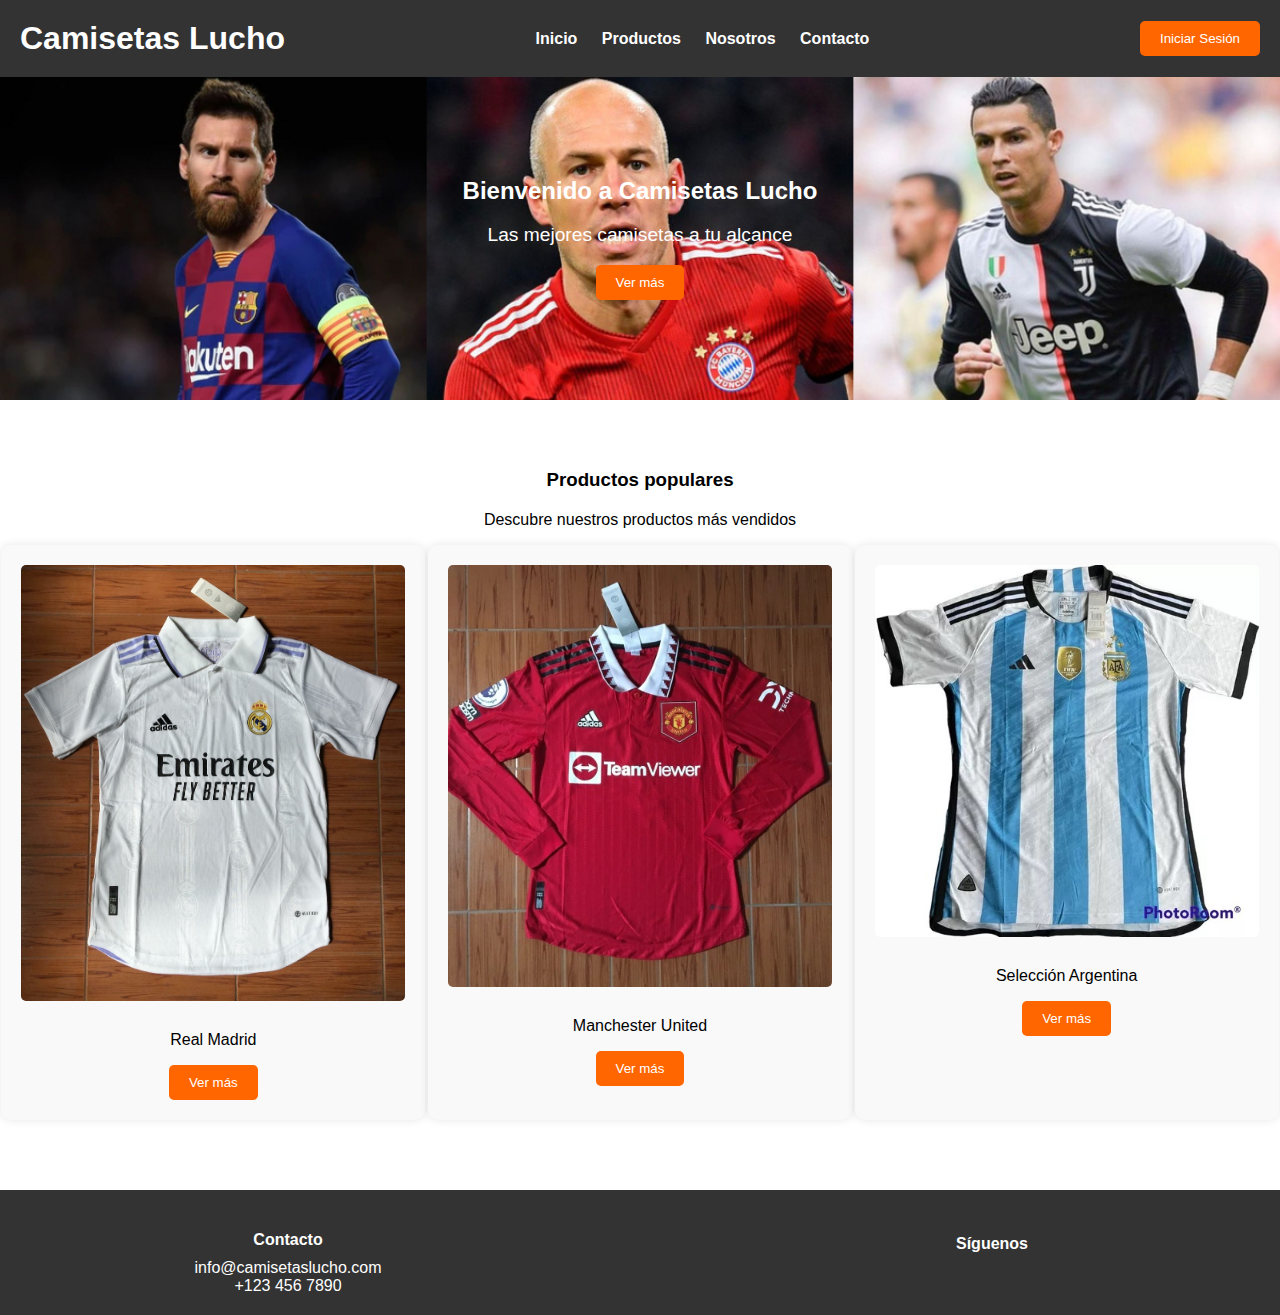
<file: index.html>
<!DOCTYPE html>
<html lang="es">

<head>
    <meta charset="UTF-8">
    <meta name="viewport" content="width=device-width, initial-scale=1.0">
    <title>Camisetas Lucho</title>
    <link rel="stylesheet" href="css/style.css">
    <!-- Agregamos el enlace al favicon -->
    <link rel="icon" type="image/x-icon" href="./img/favicon.png">
</head>

<body>

<header class="encabezado">
    <h1>Camisetas Lucho</h1>
    <nav>
        <ul>
            <li><a href="./index.html">Inicio</a></li>
            <li><a href="./pages/productos.html">Productos</a></li>
            <li><a href="./pages/nosotros.html">Nosotros</a></li>
            <li><a href="./pages/contacto.html">Contacto</a></li>
        </ul>
    </nav>
    <button class="boton">Iniciar Sesión</button>
</header>

<section class="banner">
    <div class="bannerContenido">
        <h2>Bienvenido a Camisetas Lucho</h2>
        <p>Las mejores camisetas a tu alcance</p>
        <button class="boton">Ver más</button>
    </div>
</section>

<section class="productos">
    <h3>Productos populares</h3>
    <p>Descubre nuestros productos más vendidos</p>
    <div class="contenedorProductos">
        <div class="producto">
            <img src="img/productos/realmadrid.jpg" alt="Real Madrid">
            <p>Real Madrid</p>
            <button class="boton">Ver más</button>
        </div>
        <div class="producto">
            <img src="img/productos/manchesterunited.jpg" alt="Manchester United">
            <p>Manchester United</p>
            <button class="boton">Ver más</button>
        </div>
        <div class="producto">
            <img src="img/productos/argentina.jpg" alt="Selección Argentina">
            <p>Selección Argentina</p>
            <button class="boton">Ver más</button>
        </div>
    </div>
</section>

<footer class="footer">
    <div class="footerContenido">
        <div class="infoContacto">
            <h4>Contacto</h4>
            <p>info@camisetaslucho.com</p>
            <p>+123 456 7890</p>
        </div>
        <div class="redesSociales">
            <h4>Síguenos</h4>
            <a href="./img/iconos/facebook.png"><i class="fab fa-facebook"></i></a>
            <a href="./img/iconos/instagram.png"><i class="fab fa-instagram"></i></a>
            <a href="./img/iconos/twitter.png"><i class="fab fa-twitter"></i></a>
        </div>
    </div>
</footer>

</body>
</html>
</file>
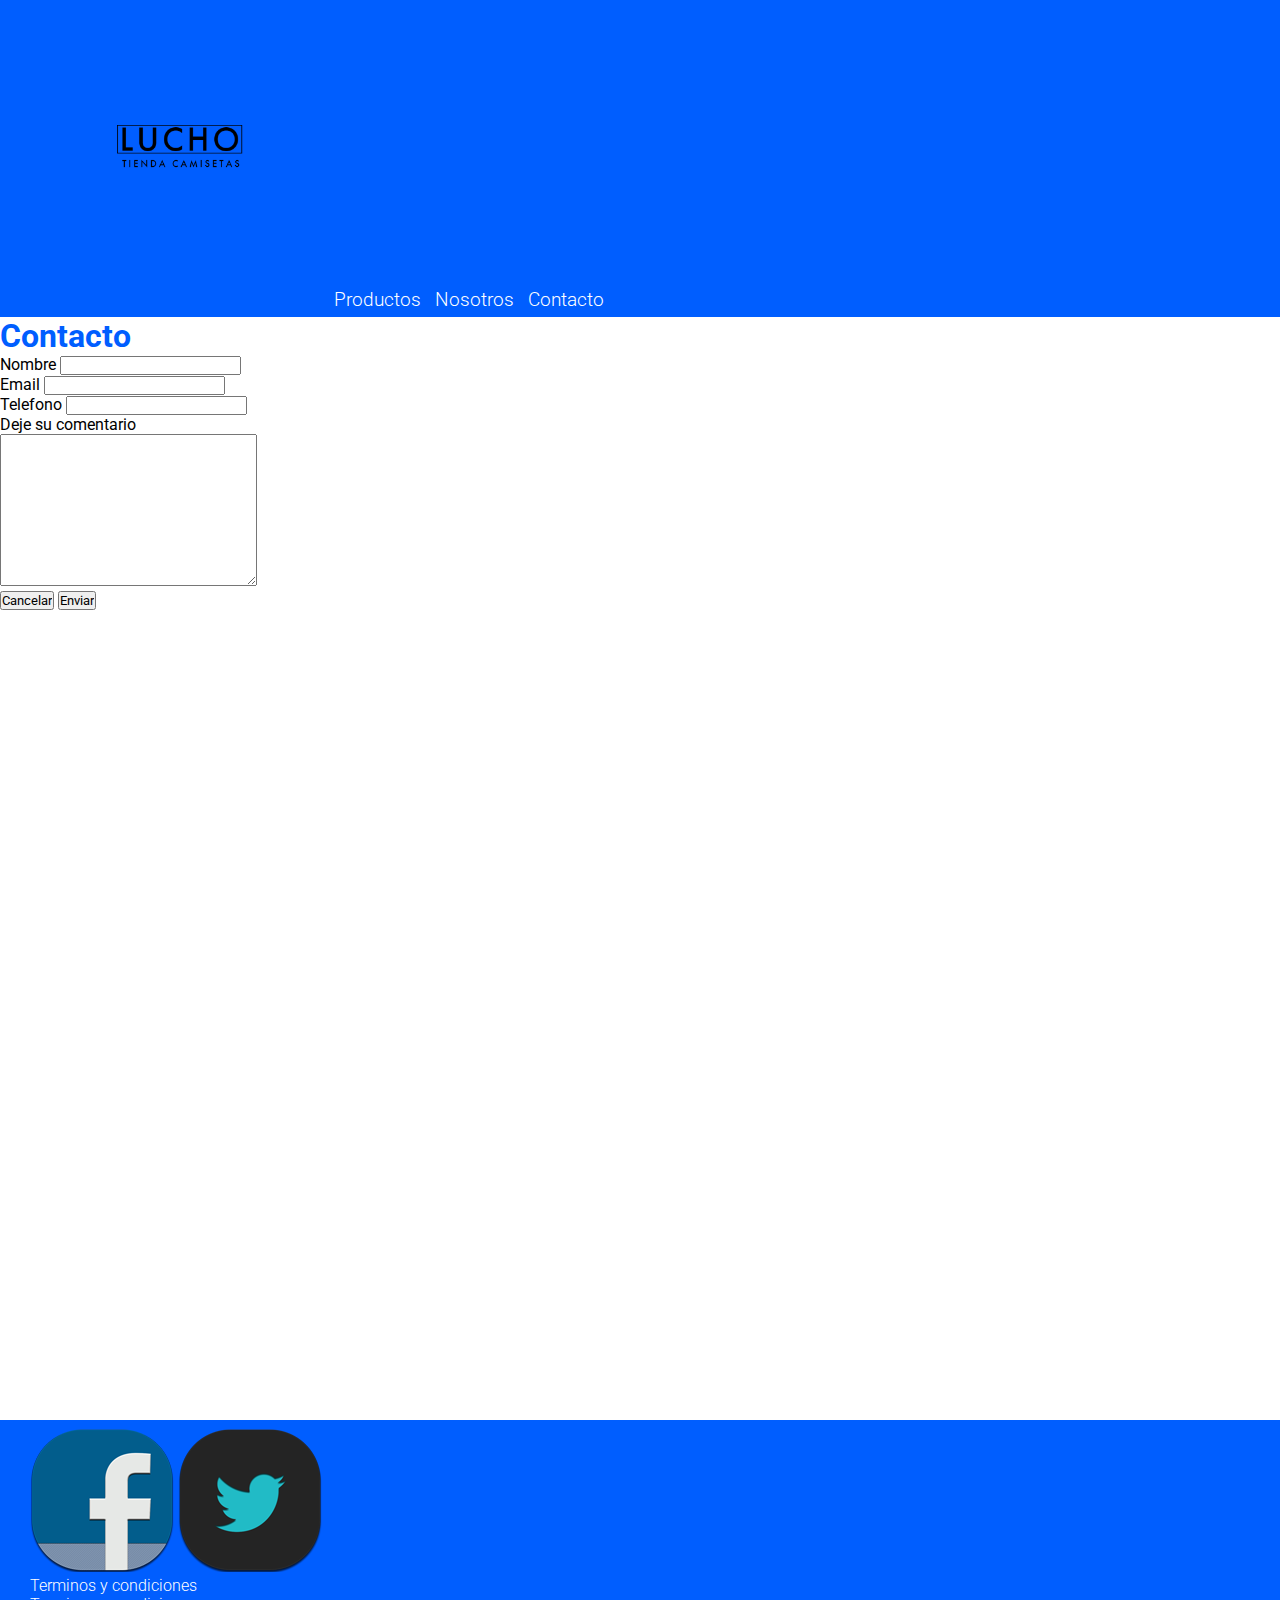
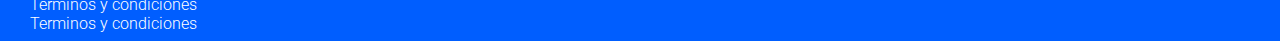
<file: pages/contacto.html>
<!DOCTYPE html>
<html lang="es">

<head>
    <meta charset="UTF-8">
    <meta http-equiv="X-UA-Compatible" content="IE=edge">
    <meta name="viewport" content="width=device-width, initial-scale=1.0">
    <title>Camisetas de Fútbol ''LUCHO''</title>
    <link rel="shortcut icon" href="../img/favicon.png" type="image/x-icon">
    <link rel="stylesheet" href="../css/style2.css">
</head>

<body>
    <nav>
        <a href="../index.html">
            <img src="../img/logo.png" alt="Logo" style="width: 300px;">
        </a>
        <ul>
            <li>
                <a href="./productos.html">Productos</a>
            </li>
            <li>
                <a href="./nosotros.html">Nosotros</a>
            </li>
            <li>
                <a href="/contacto.html">Contacto</a>
            </li>
        </ul>
    </nav>
    <!-- ends nav -->
    <!-- <header>
        <img src="../img/headers/header-home.jpg" alt="Foto con disfusores 200ml sabor vanillia">
    </header> -->
    <!-- ends header -->
    <main>
        <h1>Contacto</h1>
        <form action="envio.php">
            <div>
                <label for="nombre">Nombre</label>
                <input type="text" id="nombre">
            </div>
            <div>
                <label for="email">Email</label>
                <input type="email" id="email">
            </div>
            <div>
                <label for="tel">Telefono</label>
                <input type="tel" id="tel">
            </div>
            <div>
                <label for="mensaje">Deje su comentario</label>
                <br>
                <textarea name="" id="" cols="30" rows="10"></textarea>
            </div>
            <input type="reset" value="Cancelar">
            <input type="submit" value="Enviar">
        </form>
        <iframe src="https://www.google.com/maps/embed?pb=!1m17!1m12!1m3!1d3281.4921657044915!2d-58.699571!3d-34.667525999999995!2m3!1f0!2f0!3f0!3m2!1i1024!2i768!4f13.1!3m2!1m1!2zMzTCsDQwJzAzLjEiUyA1OMKwNDEnNTguNSJX!5e0!3m2!1ses-419!2sar!4v1687231821971!5m2!1ses-419!2sar" width="600" height="450" style="border:0;" allowfullscreen="" loading="lazy" referrerpolicy="no-referrer-when-downgrade"></iframe>
        
        <!-- youtube -->
        <iframe width="560" height="315" src="https://www.youtube.com/embed/iSaOERb9Z0I" title="YouTube video player" frameborder="0" allow="accelerometer; autoplay; clipboard-write; encrypted-media; gyroscope; picture-in-picture; web-share" allowfullscreen></iframe>
        
        <!-- spotify -->
        <iframe src="https://open.spotify.com/embed/playlist/1lpjRlWHGtMkKdkSgdKigX?utm_source=generator&theme=0" width="100%" height="352" frameBorder="0" allowfullscreen="" allow="autoplay; clipboard-write; encrypted-media; fullscreen; picture-in-picture" loading="lazy"></iframe>
    </main>
    <!-- ends main -->
    <footer>
        <!-- vinculos absolutos -->
        <div>
            <a href="https://www.facebook.com/" target="_blank">
                <img src="../img/iconos/facebook.png" alt="seguinos en facebook">
            </a>
            <a href="https://twitter.com" target="_blank">
                <img src="../img/iconos/twitter.png" alt="seguinos en twitter">
            </a>
        </div>
        <!-- ends redes -->
        <div>
            <ul>
                <li>
                    <a href="#">Terminos y condiciones</a>
                </li>
                <li>
                    <a href="#">Terminos y condiciones</a>
                </li>
                <li>
                    <a href="#">Terminos y condiciones</a>
                </li>
            </ul>
        </div>
        <!-- ends ul -->
    </footer>
    <!-- ends footer -->
</body>

</html>
</file>
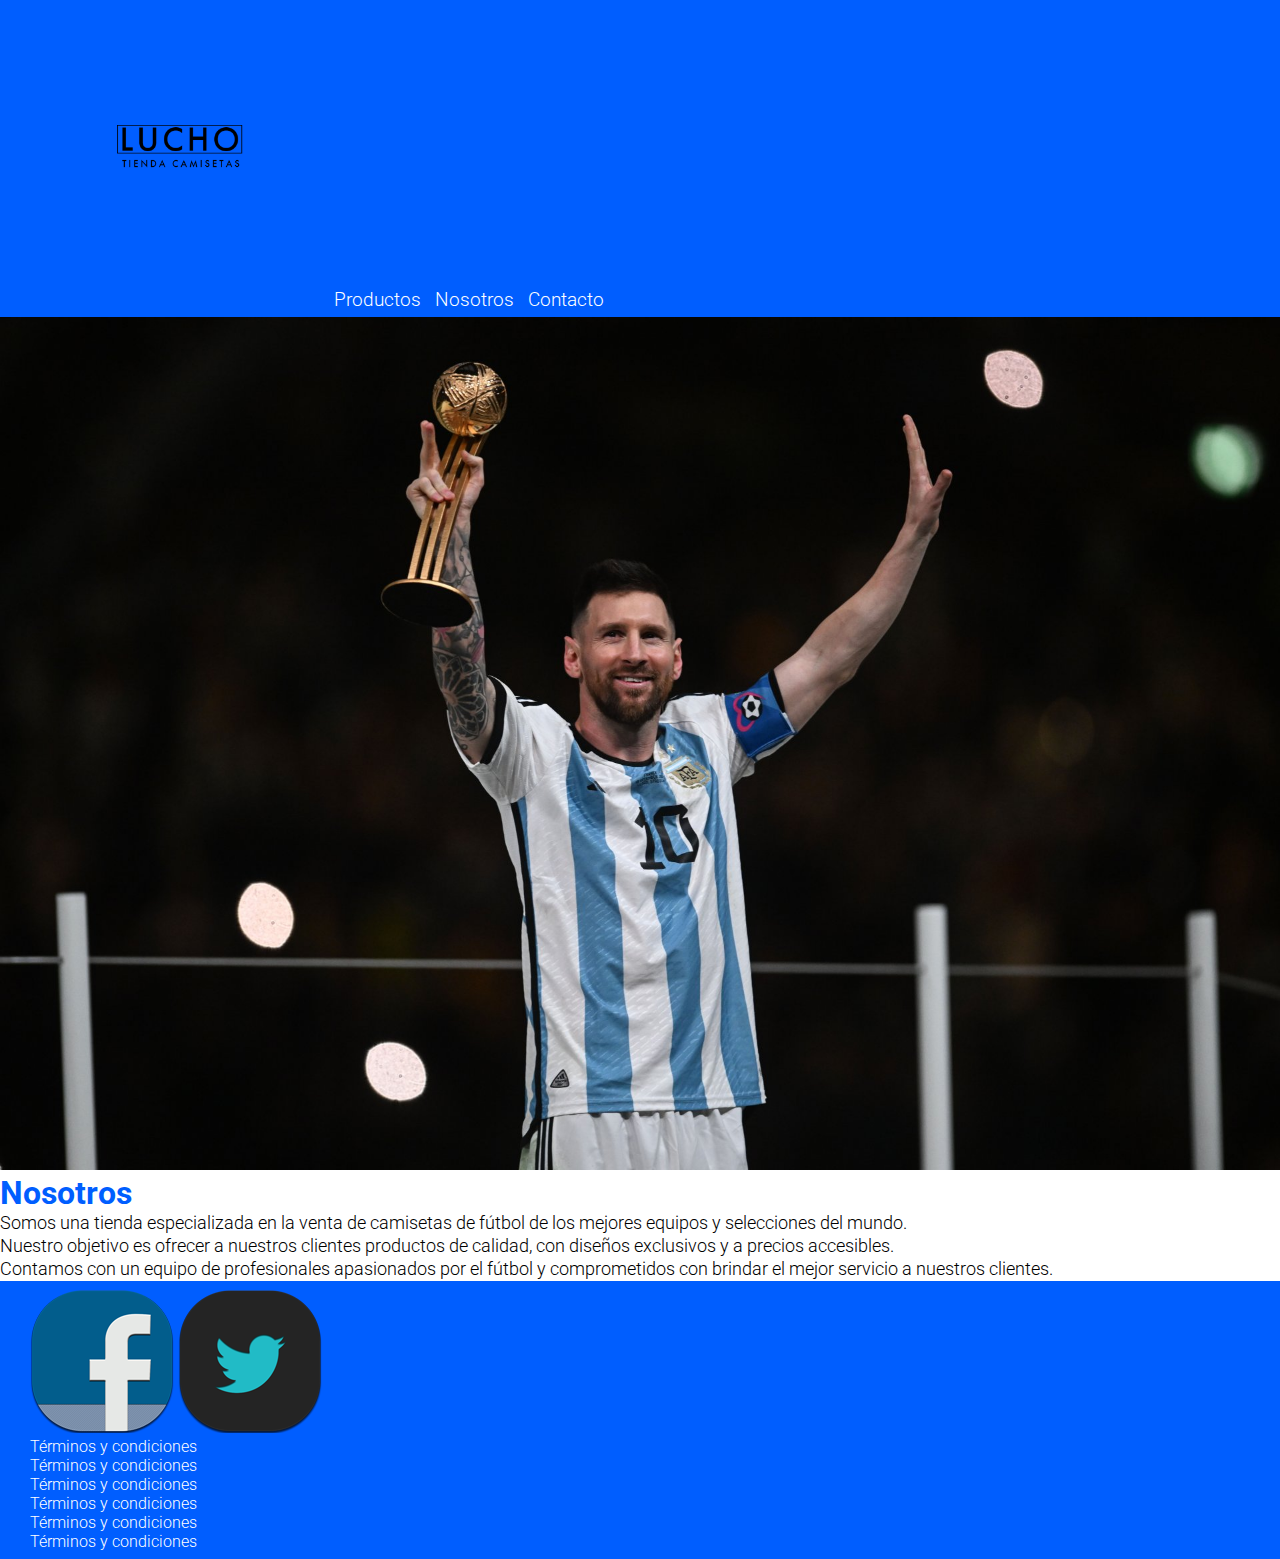
<file: pages/nosotros.html>
<!DOCTYPE html>
<html lang="es">
<head>
    <meta charset="UTF-8">
    <meta http-equiv="X-UA-Compatible" content="IE=edge">
    <meta name="viewport" content="width=device-width, initial-scale=1.0">
    <title>Camisetas de Fútbol ''LUCHO''</title>
    <link rel="shortcut icon" href="../img/favicon.png" type="image/x-icon">
    <link rel="stylesheet" href="../css/style2.css">
</head>
<body>
    <nav>
        <a href="../index.html">
            <img src="../img/logo.png" alt="Logo" style="width: 300px;">
        </a>
        <ul>
            <li>
                <a href="./productos.html">Productos</a>
            </li>
            <li>
                <a href="./nosotros.html">Nosotros</a>
            </li>
            <li>
                <a href="./contacto.html">Contacto</a>
            </li>
        </ul>
    </nav>
    <!-- ends nav -->
    <header>
        <img src="../img/headers/messichamp.jpg" alt="Foto">
    </header>
    <!-- ends header -->
    <main>
        <h1>Nosotros</h1>
        <p>Somos una tienda especializada en la venta de camisetas de fútbol de los mejores equipos y selecciones del mundo.</p>
        <p>Nuestro objetivo es ofrecer a nuestros clientes productos de calidad, con diseños exclusivos y a precios accesibles.</p>
        <p>Contamos con un equipo de profesionales apasionados por el fútbol y comprometidos con brindar el mejor servicio a nuestros clientes.</p>
    </main>
    <!-- ends main -->
    <footer>
        <!-- vinculos absolutos -->
        <div>
            <a href="https://www.facebook.com/" target="_blank">
                <img src="../img/iconos/facebook.png" alt="Síguenos en Facebook">
            </a>
            <a href="https://twitter.com" target="_blank">
                <img src="../img/iconos/twitter.png" alt="Síguenos en Twitter">
            </a>
        </div>
        <!-- ends redes -->
        <div>
            <ul>
                <li>
                    <a href="#">Términos y condiciones</a>
                </li>
                <li>
                    <a href="#">Términos y condiciones</a>
                </li>
                <li>
                    <a href="#">Términos y condiciones</a>
                </li>
            </ul>
        </div>
        <!-- ends ul 1 -->
        <div>
            <ul>
                <li>
                    <a href="#">Términos y condiciones</a>
                </li>
                <li>
                    <a href="#">Términos y condiciones</a>
                </li>
                <li>
                    <a href="#">Términos y condiciones</a>
                </li>
            </ul>
        </div>
        <!-- ends ul 2 -->
    </footer>
    <!-- ends footer -->
</body>
</html>
</file>
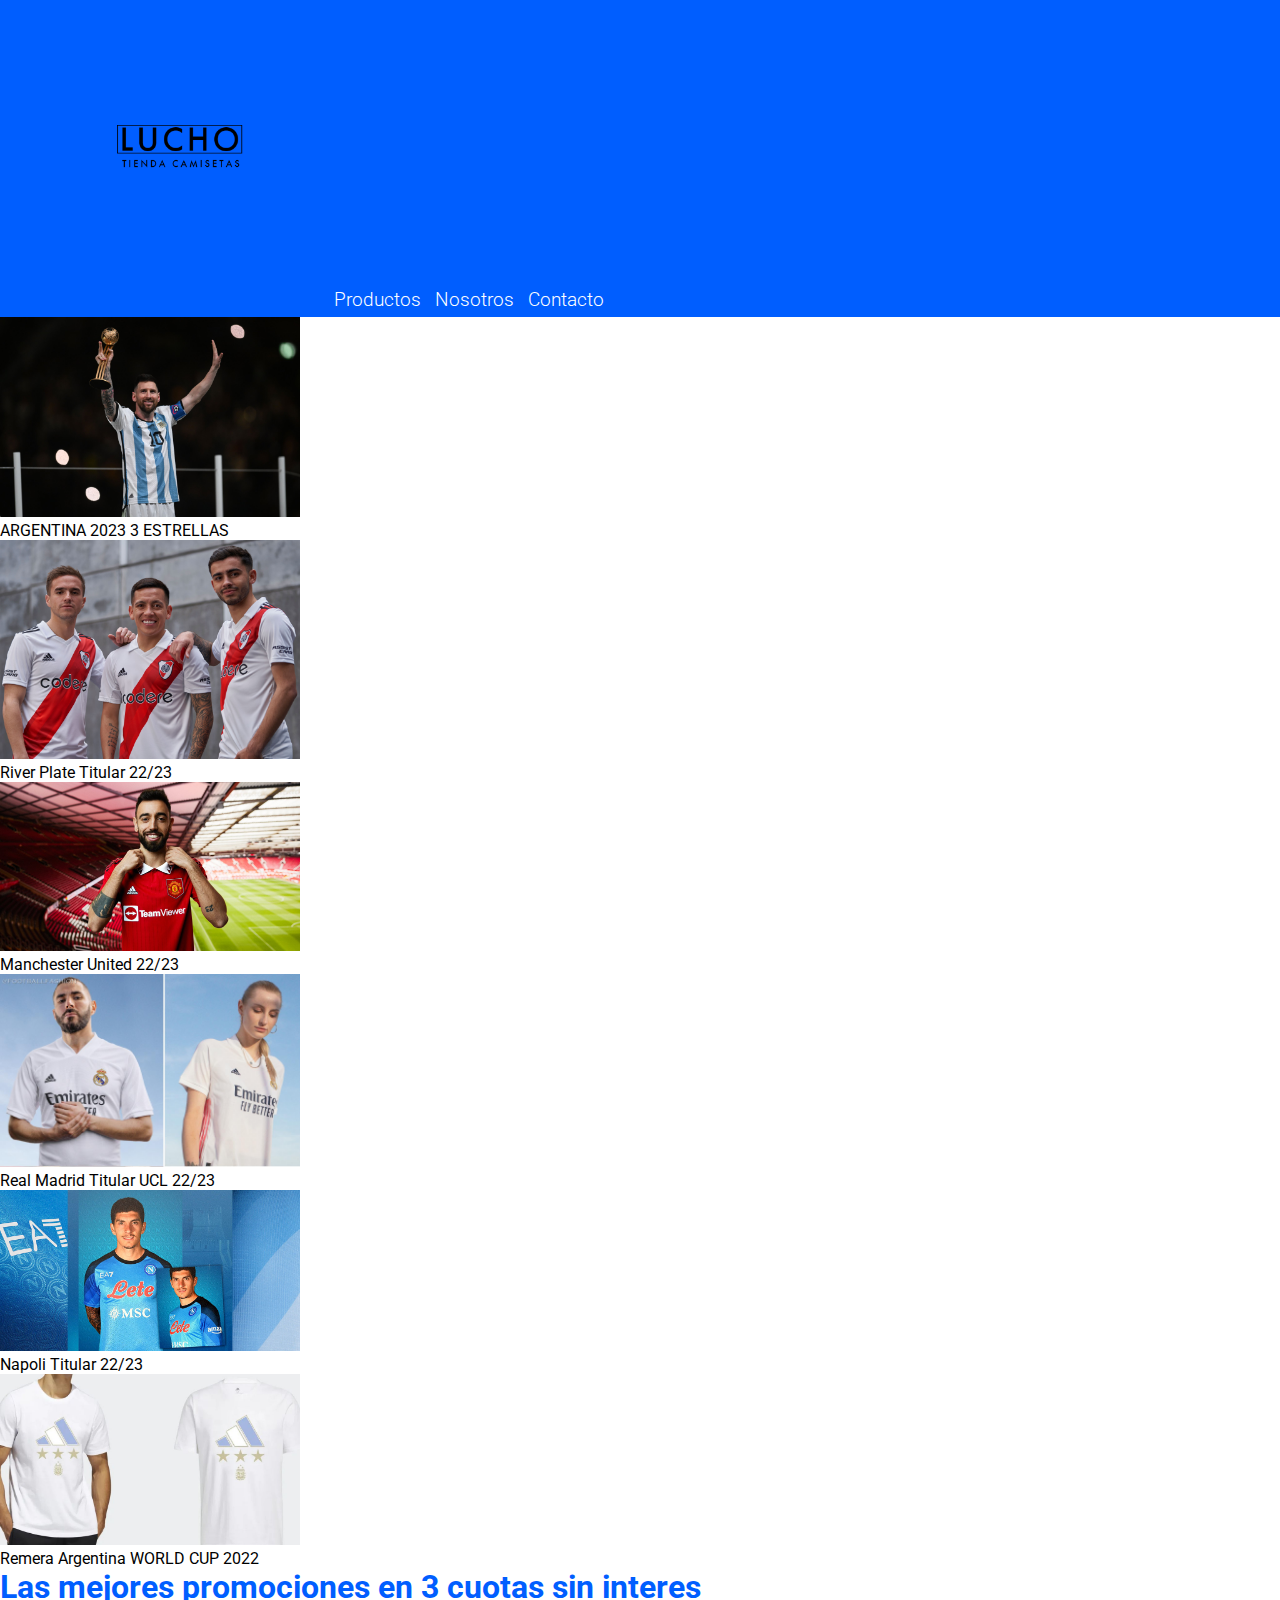
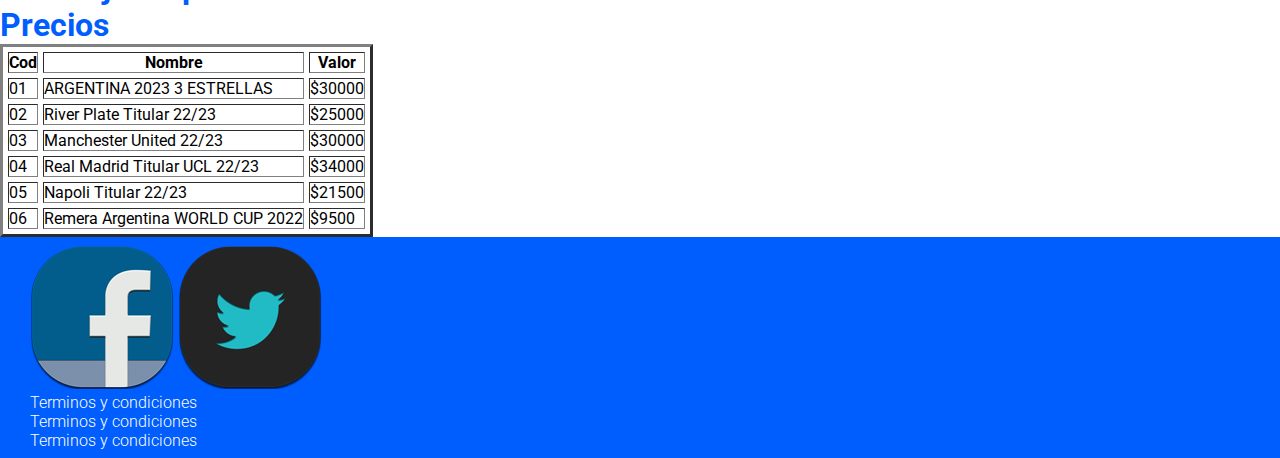
<file: pages/productos.html>
<!DOCTYPE html>
<html lang="es">
<head>
    <meta charset="UTF-8">
    <meta http-equiv="X-UA-Compatible" content="IE=edge">
    <meta name="viewport" content="width=device-width, initial-scale=1.0">
    <title>Camisetas de Fútbol ''LUCHO''</title>
    <link rel="shortcut icon" href="../img/favicon.png" type="image/x-icon">
    <link rel="stylesheet" href="../css/style2.css">
</head>
<body>
    <nav>
        <a href="../index.html">
            <img src="../img/logo.png" alt="Logo "style="width: 300px;">
        </a>
        <ul>
            <li>
                <a href="./productos.html">Productos</a>
            </li>
            <li>
                <a href="./nosotros.html">Nosotros</a>
            </li>
            <li>
                <a href="./contacto.html">Contacto</a>
            </li>
        </ul>
    </nav>
    <!-- ends nav -->
    <header>
        <div class="gallery">
            <figure>
                <img src="../img/headers/messichamp.jpg" alt="ARGENTINA 2023 3 ESTRELLAS" style="width: 300px;">
                <figcaption>ARGENTINA 2023 3 ESTRELLAS</figcaption>
            </figure>
            <figure>
                <img src="../img/headers/image1.jpg" alt="River Plate Titular 22/23" style="width: 300px;">
                <figcaption>River Plate Titular 22/23</figcaption>
            </figure>
            <figure>
                <img src="../img/headers/image2.jpg" alt="Manchester United 22/23" style="width: 300px;">
                <figcaption>Manchester United 22/23</figcaption>
            </figure>
            <figure>
                <img src="../img/headers/image3.jpg" alt="Real Madrid Titular UCL 22/23" style="width: 300px;">
                <figcaption>Real Madrid Titular UCL 22/23</figcaption>
            </figure>
            <figure>
                <img src="../img/headers/image4.jpg" alt="Napoli Titular 22/23" style="width: 300px;">
                <figcaption>Napoli Titular 22/23</figcaption>
            </figure>
            <figure>
                <img src="../img/headers/image5.jpg" alt="Remera Argentina WORLD CUP 2022" style="width: 300px;">
                <figcaption>Remera Argentina WORLD CUP 2022</figcaption>
            </figure>
        </div>
    </header>
    <!-- ends header -->
    <main>
        <h1>Las mejores promociones en 3 cuotas sin interes</h1>
        <table>
            <thead>
                <!-- Agrega más filas según sea necesario -->
            </thead>
            <tbody>
                <h1>Precios</h1>
                <table border="3px" cellpadding="10px" cellspacing="5px">
                    <tr>
                        <th>Cod</th>
                        <th>Nombre</th>
                        <th>Valor</th>
                    </tr>
                    <tr>
                        <td>01</td>
                        <td>ARGENTINA 2023 3 ESTRELLAS</td>
                        <td>$30000</td>
                    </tr>
                    <tr>
                        <td>02</td>
                        <td>River Plate Titular 22/23</td>
                        <td>$25000</td>
                    </tr>
                    <tr>
                        <td>03</td>
                        <td>Manchester United 22/23</td>
                        <td>$30000</td>
                    </tr>
                    <tr>
                        <td>04</td>
                        <td>Real Madrid Titular UCL 22/23</td>
                        <td>$34000</td>
                    </tr>
                    <tr>
                        <td>05</td>
                        <td>Napoli Titular 22/23</td>
                        <td>$21500</td>
                    </tr>
                    <tr>
                        <td>06</td>
                        <td>Remera Argentina WORLD CUP 2022</td>
                        <td>$9500</td>
                    </tr>
                </table>
            </tbody>
        </table>
    </main>
    <!-- ends main -->
    <footer>
        <!-- vinculos absolutos -->
        <div>
            <a href="https://www.facebook.com/" target="_blank">
                <img src="../img/iconos/facebook.png" alt="facebook">
            </a>
            <a href="https://twitter.com" target="_blank">
                <img src="../img/iconos/twitter.png" alt="twitter">
            </a>
        </div>
        <!-- ends redes -->
        <div>
            <ul>
                <li>
                    <a href="#">Terminos y condiciones</a>
                </li>
                <li>
                    <a href="#">Terminos y condiciones</a>
                </li>
                <li>
                    <a href="#">Terminos y condiciones</a>
                </li>
            </ul>
        </div>
        <!-- ends ul -->
    </footer>
    <!-- ends footer -->
</body>
</html>
</file>
<file: css/style.css>
/* Estilos generales */

body {
    font-family: Arial, sans-serif;
    margin: 0;
    padding: 0;
}

.container {
    width: 90%;
    margin: 0 auto;
}

/* Estilos del encabezado */

.encabezado {
    background-color: #333;
    color: #fff;
    padding: 20px;
    display: flex;
    justify-content: space-between;
    align-items: center;
}

.encabezado h1 {
    margin: 0;
}

.encabezado nav ul {
    list-style-type: none;
    margin: 0;
    padding: 0;
}

.encabezado nav ul li {
    display: inline;
    margin-right: 20px;
}

.encabezado nav ul li a {
    text-decoration: none;
    color: #fff;
    font-weight: bold;
}

/* Estilos del botón */

.boton {
    background-color: #ff6600;
    color: #fff;
    border: none;
    padding: 10px 20px;
    cursor: pointer;
    border-radius: 5px;
}

/* Estilos del banner */

.banner {
    background-image: url('../img/banner.jpg');
    background-size: cover;
    color: #fff;
    padding: 100px 0;
    text-align: center;
}

.banner h2 {
    margin: 0;
}

.banner p {
    font-size: 1.2rem;
}

/* Estilos de los productos */

.productos {
    padding: 50px 0;
    text-align: center;
}

.productos h3 {
    margin-bottom: 20px;
}

.contenedorProductos {
    display: flex;
    justify-content: space-around;
}

.producto {
    width: 30%;
    background-color: #f9f9f9;
    border-radius: 10px;
    padding: 20px;
    margin-bottom: 20px;
    box-shadow: 0px 0px 10px rgba(0, 0, 0, 0.1);
}

.producto img {
    width: 100%;
    border-radius: 5px;
    margin-bottom: 10px;
}

/* Estilos del footer */

.footer {
    background-color: #333;
    color: #fff;
    padding: 20px 0;
    text-align: center;
}

.footer p {
    margin: 0;
}

.footerContenido {
    display: flex;
    justify-content: space-between;
    align-items: center;
}

.infoContacto, .redesSociales {
    width: 45%;
}

.infoContacto h4, .redesSociales h4 {
    margin-bottom: 10px;
}

.redesSociales a {
    color: #fff;
    font-size: 1.5rem;
    margin-right: 10px;
}

.redesSociales a:last-child {
    margin-right: 0;
}

/* Estilos responsivos */

@media (max-width: 768px) {
    .encabezado {
        flex-direction: column;
        align-items: center;
    }

    .encabezado nav ul li {
        display: block;
        margin-bottom: 10px;
    }

    .banner {
        padding: 80px 0;
    }

    .contenedorProductos {
        flex-direction: column;
    }

    .producto {
        width: 80%;
    }
}
</file>
<file: css/style2.css>
/* pages.css */

@import url('https://fonts.googleapis.com/css2?family=Roboto:wght@300;400&display=swap');

* {
    font-family: 'Roboto', sans-serif;
    padding: 0;
    margin: 0;
}

h1 {
    font-size: 2em;
    margin-bottom: 10px 0;
}

h2 {
    font-size: 1.8em;
}

p {
    font-size: 1.1em;
    line-height: 1.3em;
    font-weight: 300;
}

nav {
    background-color: #005eff;
    padding: 6px 30px;
    width: 100%;
    position: sticky;
    left: 0;
    top: 0;
}

nav a {
    text-decoration: none;
}

nav ul {
    list-style: none;
    display: inline-block;
}

nav ul li {
    display: inline-block;
    margin-right: 10px;
}

nav ul li a {
    text-decoration: none;
    color: white;
    font-size: 1.2em;
    font-weight: 300;
}

header img {
    width: 100%;
}

footer {
    background-color: #005eff;
    padding: 8px 30px;
}

footer a {
    text-decoration: none;
}

footer ul li {
    list-style-type: none;
}

footer ul li a {
    color: white;
    text-decoration: none;
    font-weight: 300;
}

h1,
h2,
h3,
h4 {
    color: #005eff;
}

.text-dark {
    color: #626262;
}

.text-center {
    text-align: center;
}

.text-left {
    text-align: left;
}

.text-right {
    text-align: right;
}

.text-italic {
    font-style: italic;
}

.text-bold {
    font-weight: 600;
}

.container {
    background-color: #ffc800;
    width: 90%;
    height: auto;
    overflow-y: auto;
    margin: 20px auto;
    padding: 20px 30px;
    border: solid 1px #b5b3b3;
}

.box-top {
    padding: 4px 0;
    text-align: center;
    color: gray;
    font-size: 0.9em;
}
</file>
